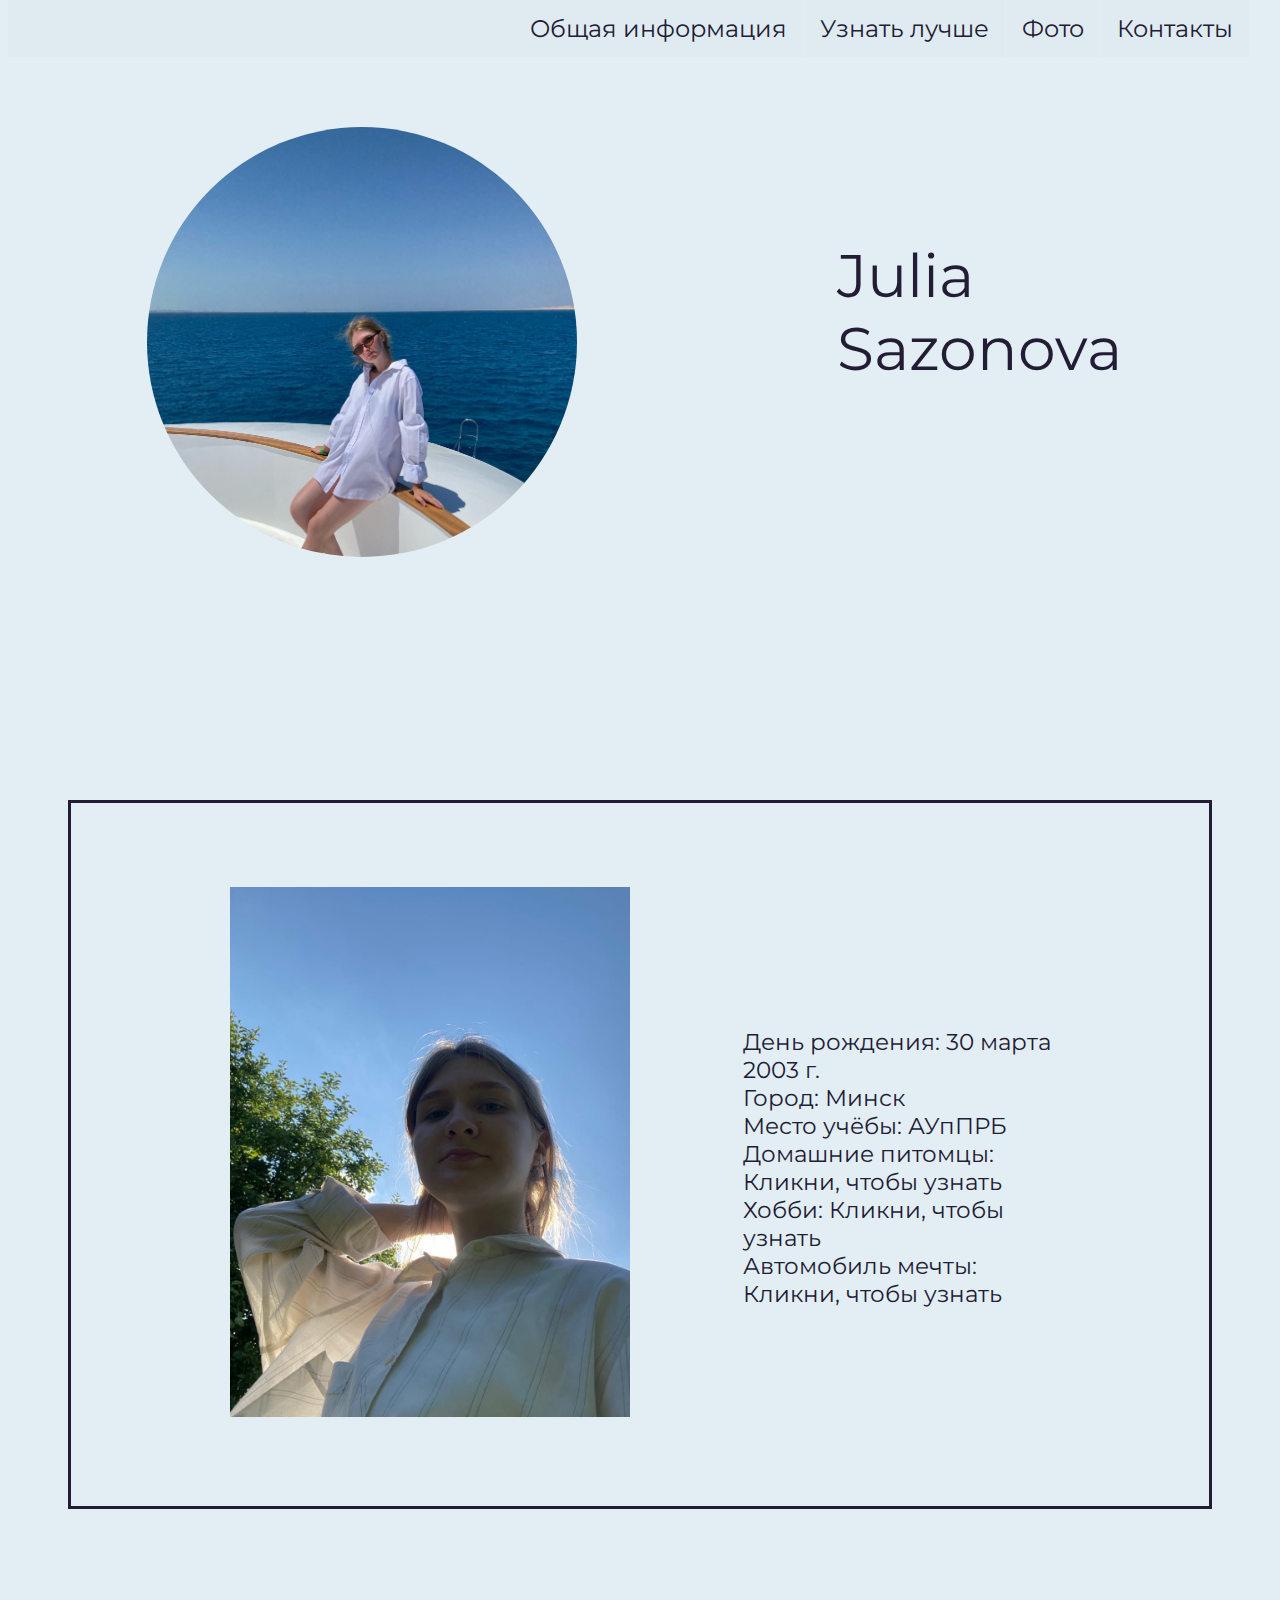
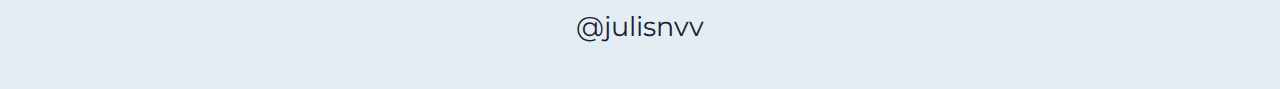
<file: index.html>
<!DOCTYPE HTML>
<html>
    <head>
        <meta charset="utf-8">
        <link href="https://fonts.googleapis.com/css2?family=Oswald&display=swap" rel="stylesheet">
   <link href="https://fonts.googleapis.com/css2?family=Montserrat&display=swap" rel="stylesheet">
        <link href="style.css" rel="stylesheet" type="text/css">
    <title>Julia Sazonova</title>
    </head>

    <body>

  <div class="navbar">
            <a href="#1">Контакты</a>
            <a href="index2.html">Фото</a>
            <a href="index1.html">Узнать лучше</a>
            <a href="#4">Общая информация</a>
</div>




    <div class="page1">
        <div class="page1_flex">
            <img class="photo1" src="img/jj.jpg" width="430" height="430">
            <div class="text1"><p>Julia Sazonova</p><p></p></div>
        </div>
    </div>



<a id="4"></a><div class="rt">
    <div class="page2">
        <div class="page2_flex">
            <div class="photo2"><img  src="img/j68.jpg" width="400" height="530"></div>
               <div class="text_p2"><br>День рождения: 30 марта 2003 г.
        <br>Город: Минск
        <br>Место учёбы: АУпПРБ
        <br><a class="ti" href="https://julisnvv.github.io/myyyolivka/" style="text-decoration: none";>Домашние питомцы: Кликни, чтобы узнать</a>
    <a class="ti" href="https://julisnvv.github.io/laba2/" style="text-decoration: none";>Хобби: Кликни, чтобы узнать</a>
    <a class="ti" href="https://julisnvv.github.io/mycarr/index.html" style="text-decoration: none";>Автомобиль мечты: Кликни, чтобы узнать</a>
               </div>
        </div>
    </div>
</div>



<br><br>
<a id="1"></a><a href="https://www.instagram.com/julisnvv/" style="text-decoration: none;"><div class="tit">@julisnvv</div></a>

<br><br>

</body>
</html>
</file>
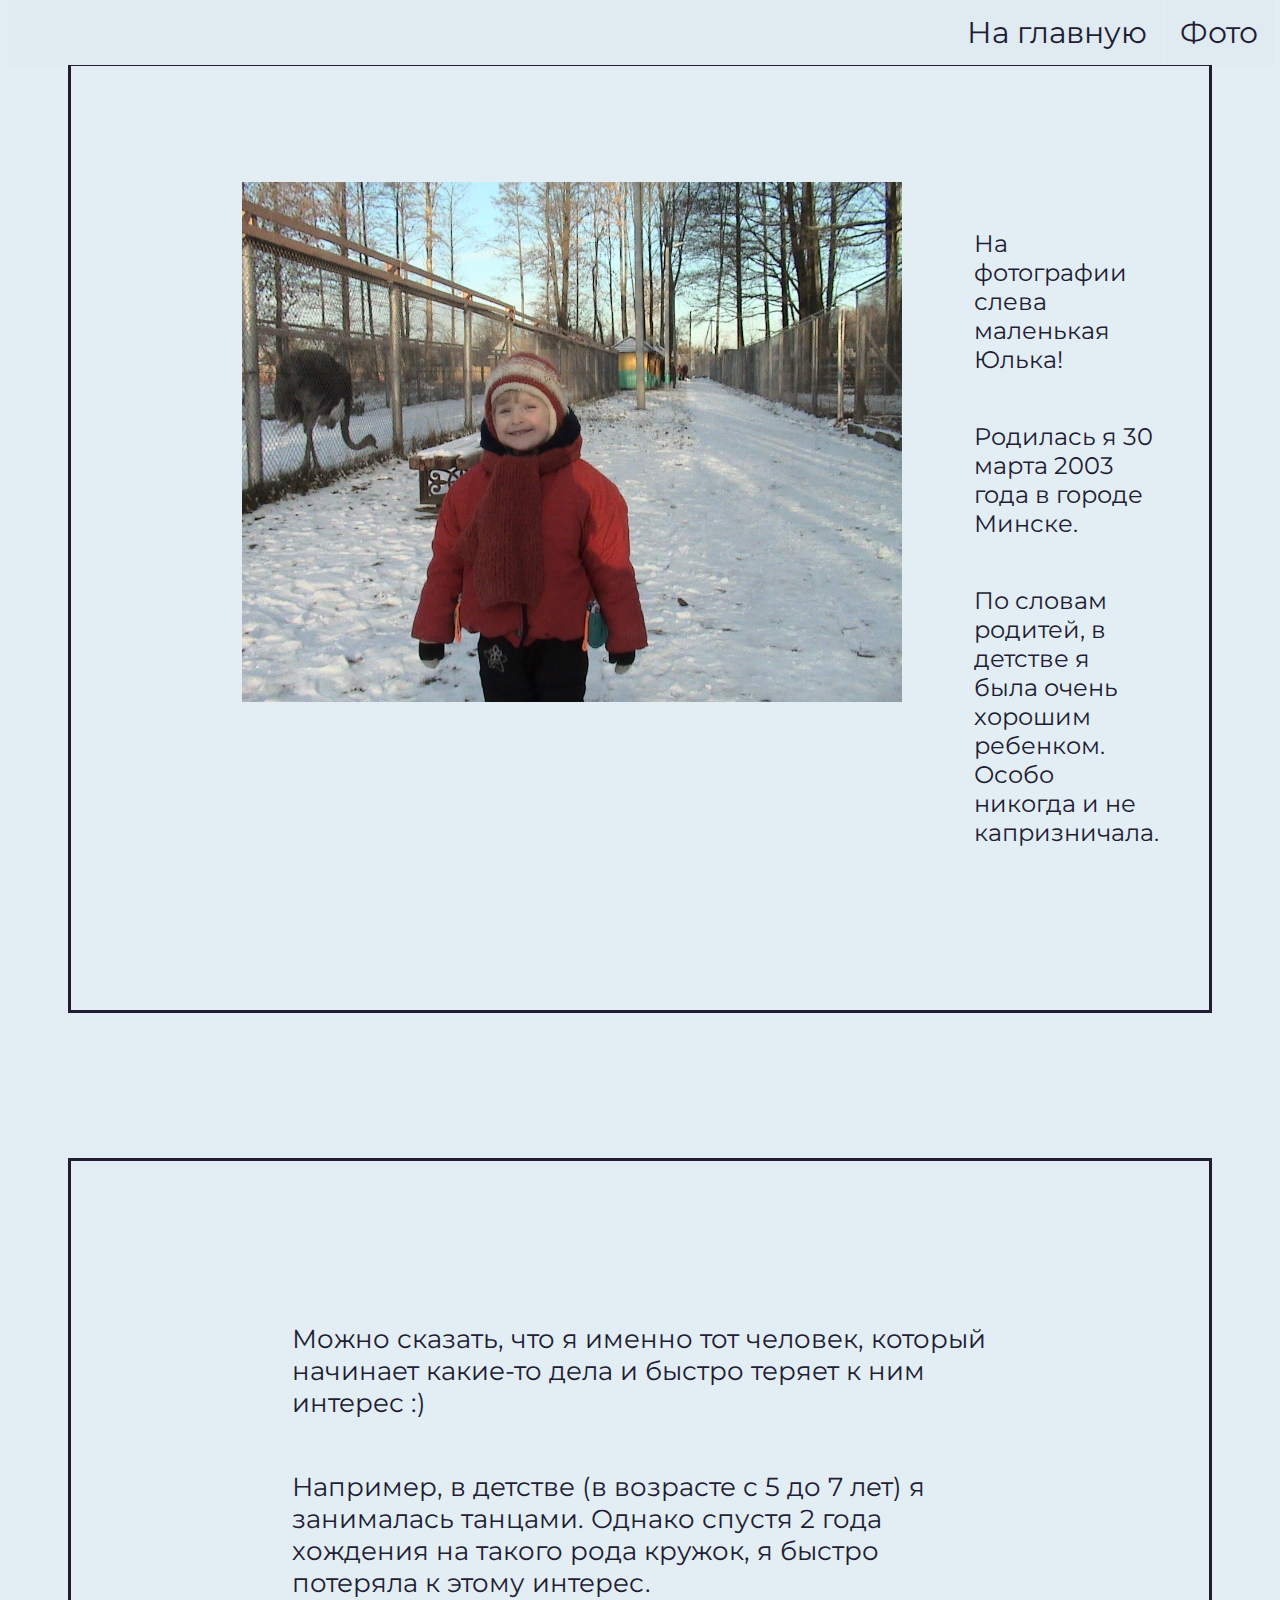
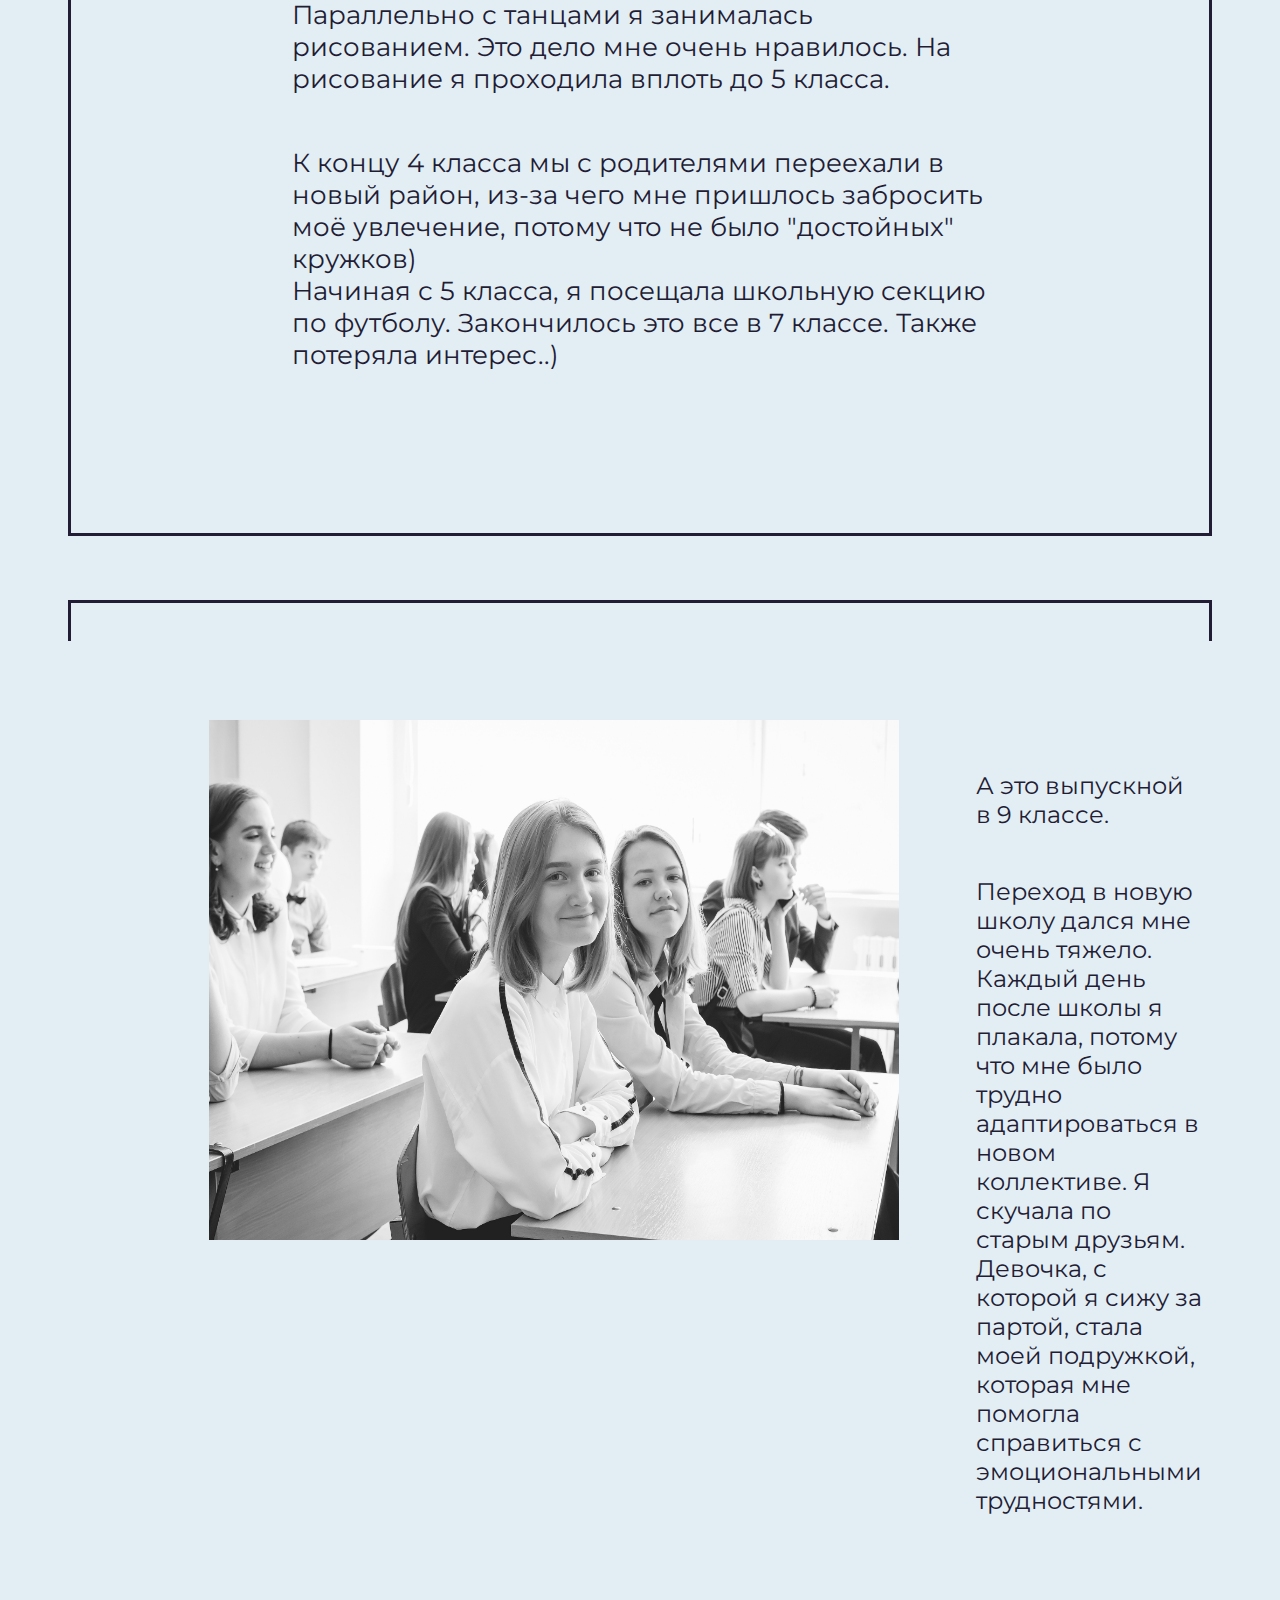
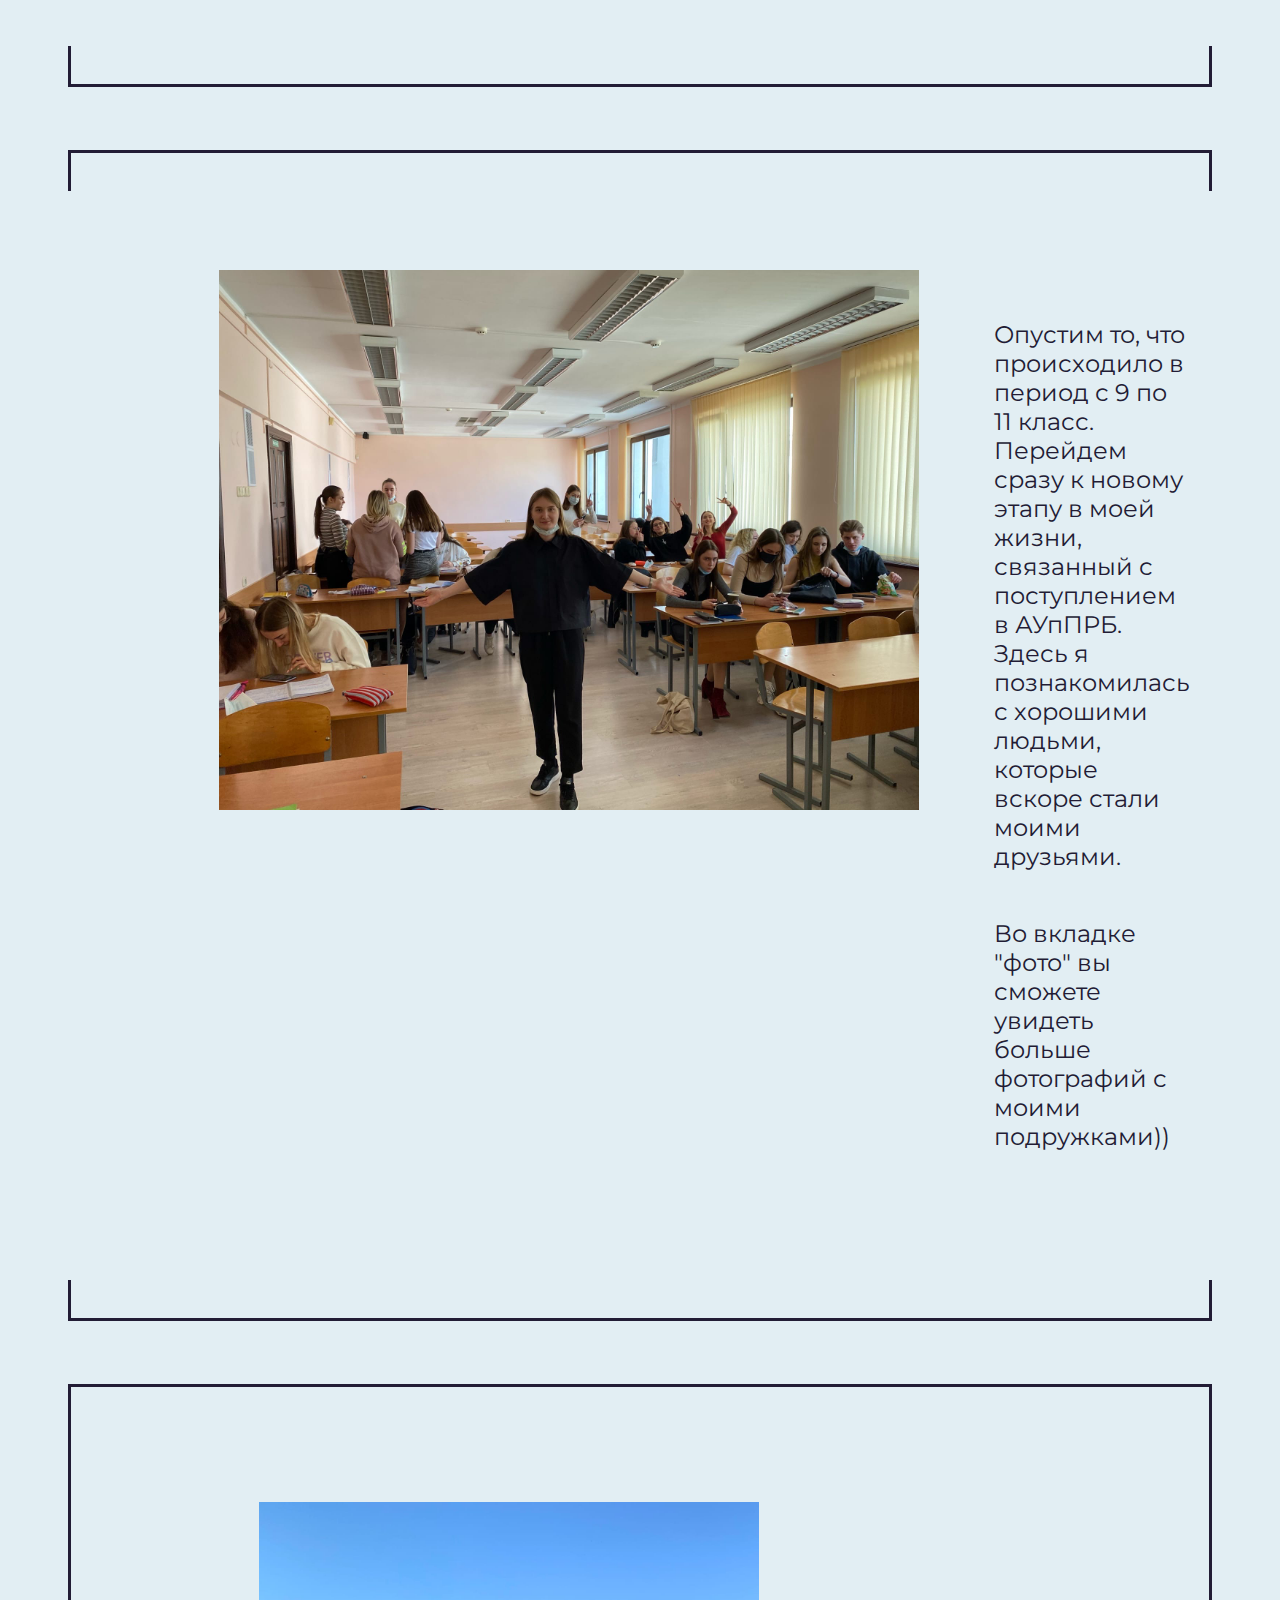
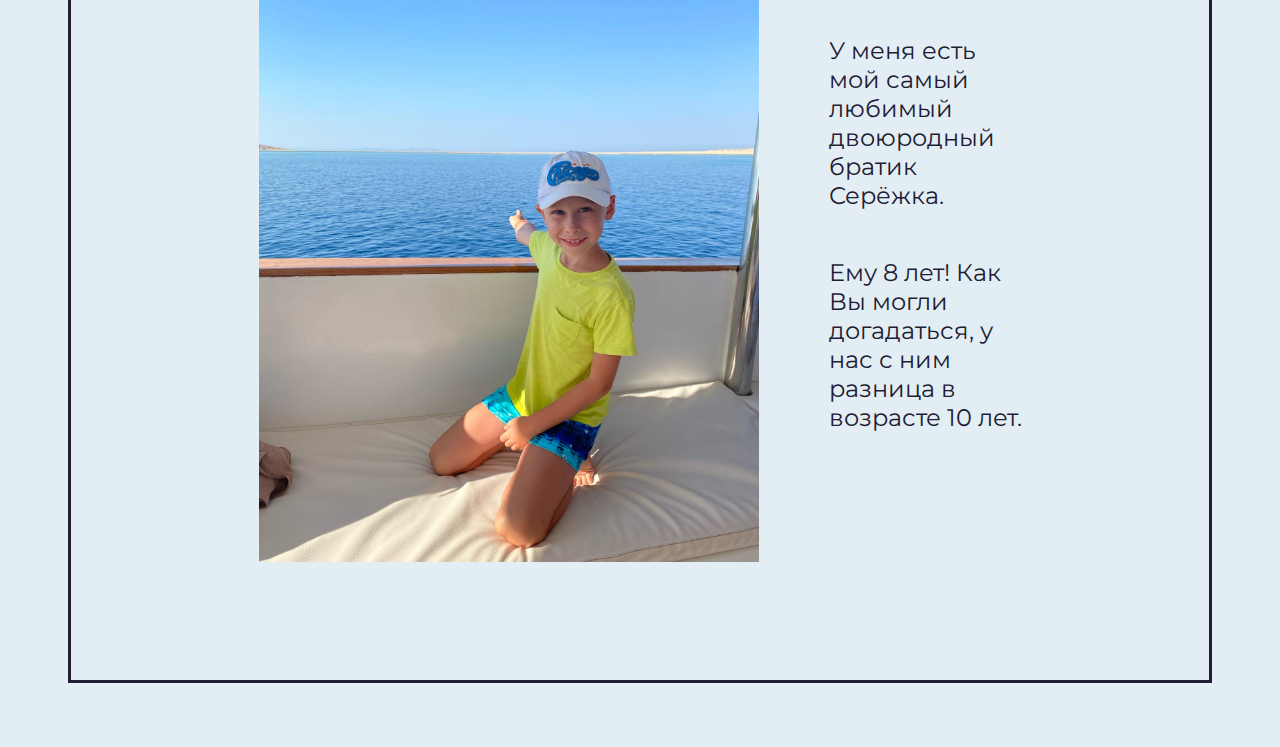
<file: index1.html>
<!DOCTYPE HTML>
<html>
    <head>
        <meta charset="utf-8">
        <link href="https://fonts.googleapis.com/css2?family=Oswald&display=swap" rel="stylesheet">
   <link href="https://fonts.googleapis.com/css2?family=Montserrat&display=swap" rel="stylesheet">
        <link href="style1.css" rel="stylesheet" type="text/css">
    <title>Узнать лучше</title>
    </head>

    <body>


<div class="navbar">
            <a href="index2.html">Фото</a>
            <a href="index.html">На главную</a>
</div>



<div class="rt">
    <div class="page2">
        <div class="page2_flex">
            <div class="photo2"><img  src="img/j13.jpg" width="660" height="520"></div>
               <div class="text_p2">
                 <p>На фотографии слева маленькая Юлька!</p>
                 <p>Родилась я 30 марта 2003 года в городе Минске.</p>
                <p>По словам родитей, в детстве я была очень хорошим ребенком. Особо никогда и не капризничала.</p>
              </div>
        </div>
    </div>
</div>

<br>



<div class="rt">
    <div class="page2">
        <div class="page2_flex">
            
               <div class="text_p22"><p>Можно сказать, что я именно тот человек, который начинает какие-то дела и быстро теряет к ним интерес :)</p>
                <p>Например, в детстве (в возрасте с 5 до 7 лет) я занималась танцами. Однако спустя 2 года хождения на такого рода кружок, я быстро потеряла к этому интерес.<br>
             Параллельно с танцами я занималась рисованием. Это дело мне очень нравилось. На рисование я проходила вплоть до 5 класса.</p>
             <p>К концу 4 класса мы с родителями переехали в новый район, из-за чего мне пришлось забросить моё увлечение, потому что не было "достойных" кружков)<br>
         Начиная с 5 класса, я посещала школьную секцию по футболу. Закончилось это все в 7 классе. Также потеряла интерес..)</p>
               </div>
        </div>
    </div>
</div>




<div class="rt">
    <div class="page2">
        <div class="page2_flex">
           <div class="photo2"><img  src="img/j14.jpg" width="690" height="520"></div>
               <div class="text_p2">
                 <p>А это выпускной в 9 классе.</p>
                <p>Переход в новую школу дался мне очень тяжело. Каждый день после школы я плакала, потому что мне было трудно адаптироваться в новом коллективе. Я скучала по старым друзьям.<br>Девочка, с которой я сижу за партой, стала моей подружкой, которая мне помогла справиться с эмоциональными трудностями.</p>
              </div>
        </div>
    </div>
</div>





<div class="rt">
    <div class="page2">
        <div class="page2_flex">
           <div class="photo2"><img  src="img/j20.jpg" width="700" height="540"></div>
               <div class="text_p2">
                 <p>Опустим то, что происходило в период с 9 по 11 класс. Перейдем сразу к новому этапу в моей жизни, связанный с поступлением в АУпПРБ.<br>Здесь я познакомилась с хорошими людьми, которые вскоре стали моими друзьями.</p>
                    <p>Во вкладке "фото" вы сможете увидеть больше фотографий с моими подружками))</p>
              </div>
        </div>
    </div>
</div>



<div class="rt">
    <div class="page2">
        <div class="page2_flex">
           <div class="photo2"><img  src="img/j77.jpg" width="500" height="660"></div>
               <div class="text_p2">
                 <p>У меня есть мой самый любимый двоюродный братик Серёжка.</p>
                 <p>Ему 8 лет! Как Вы могли догадаться, у нас с ним разница в возрасте 10 лет.</p>
              </div>
        </div>
    </div>
</div>


</body>
</html>
</file>
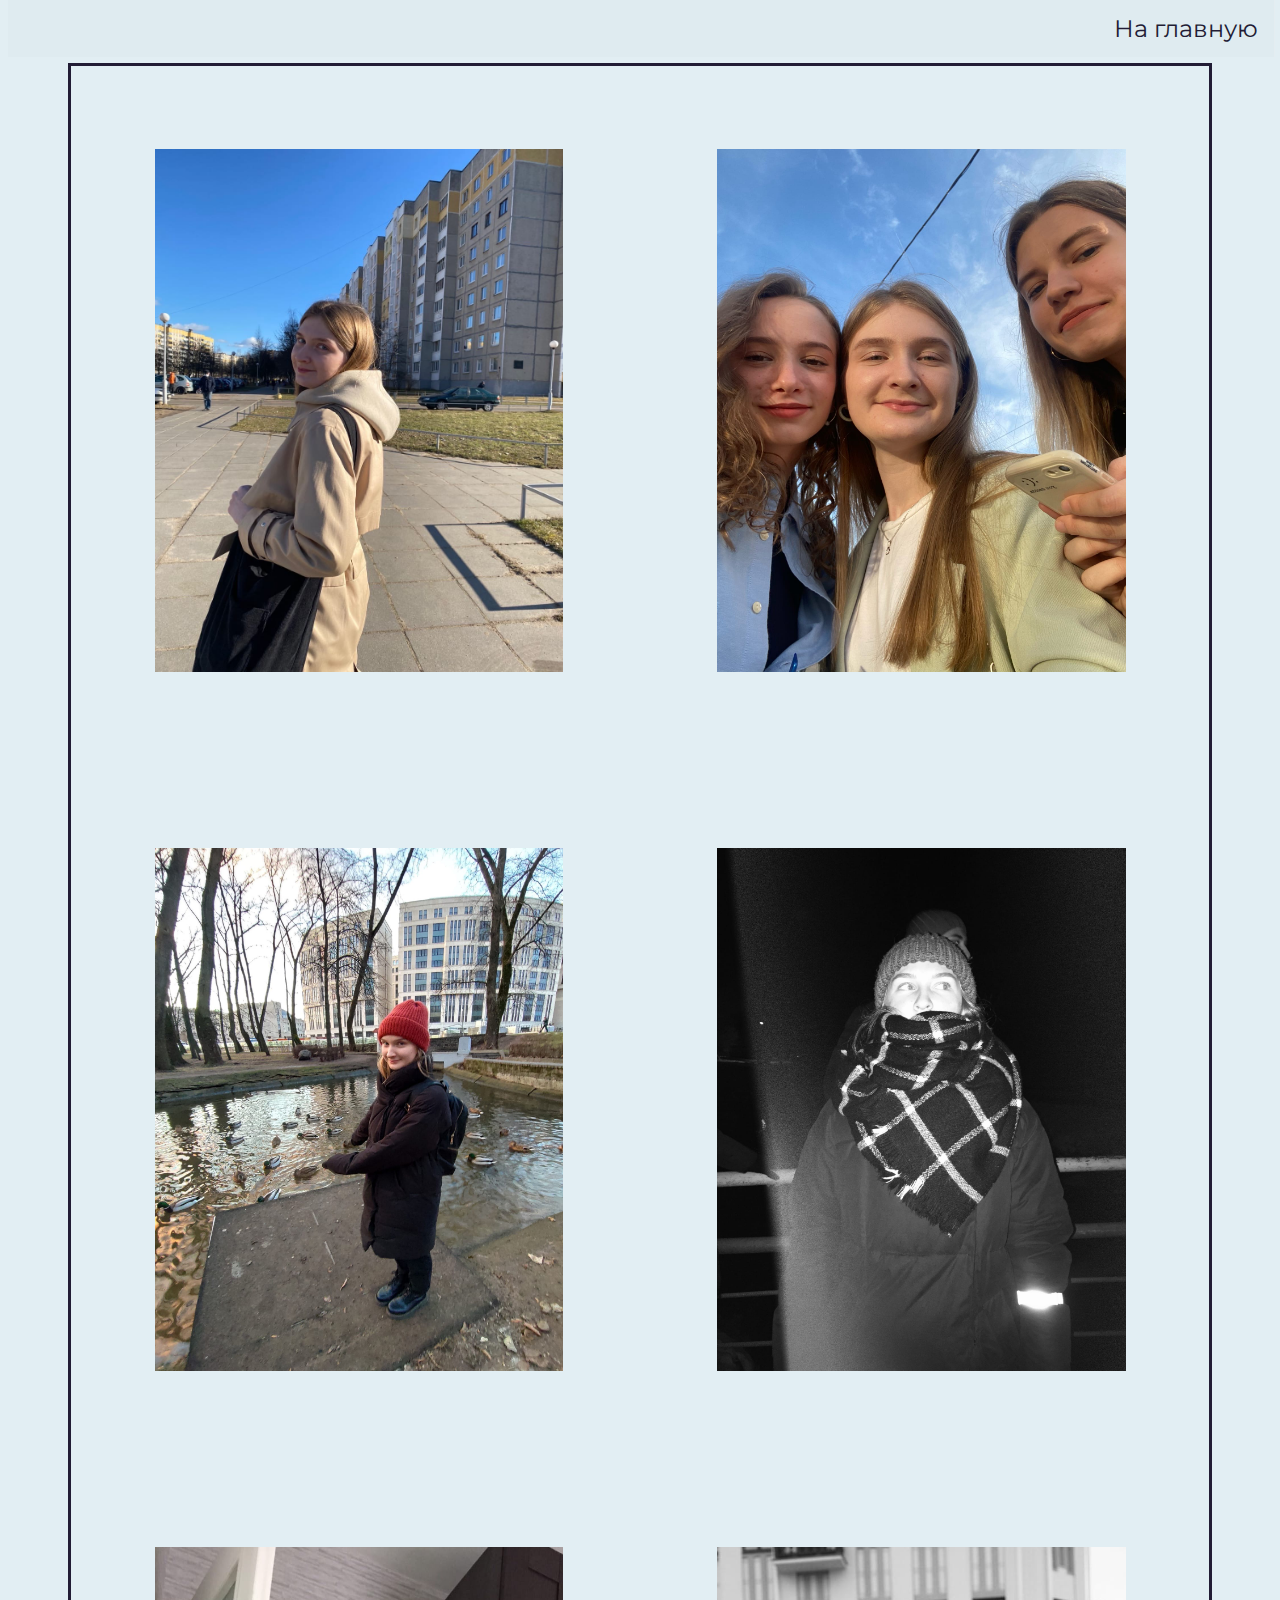
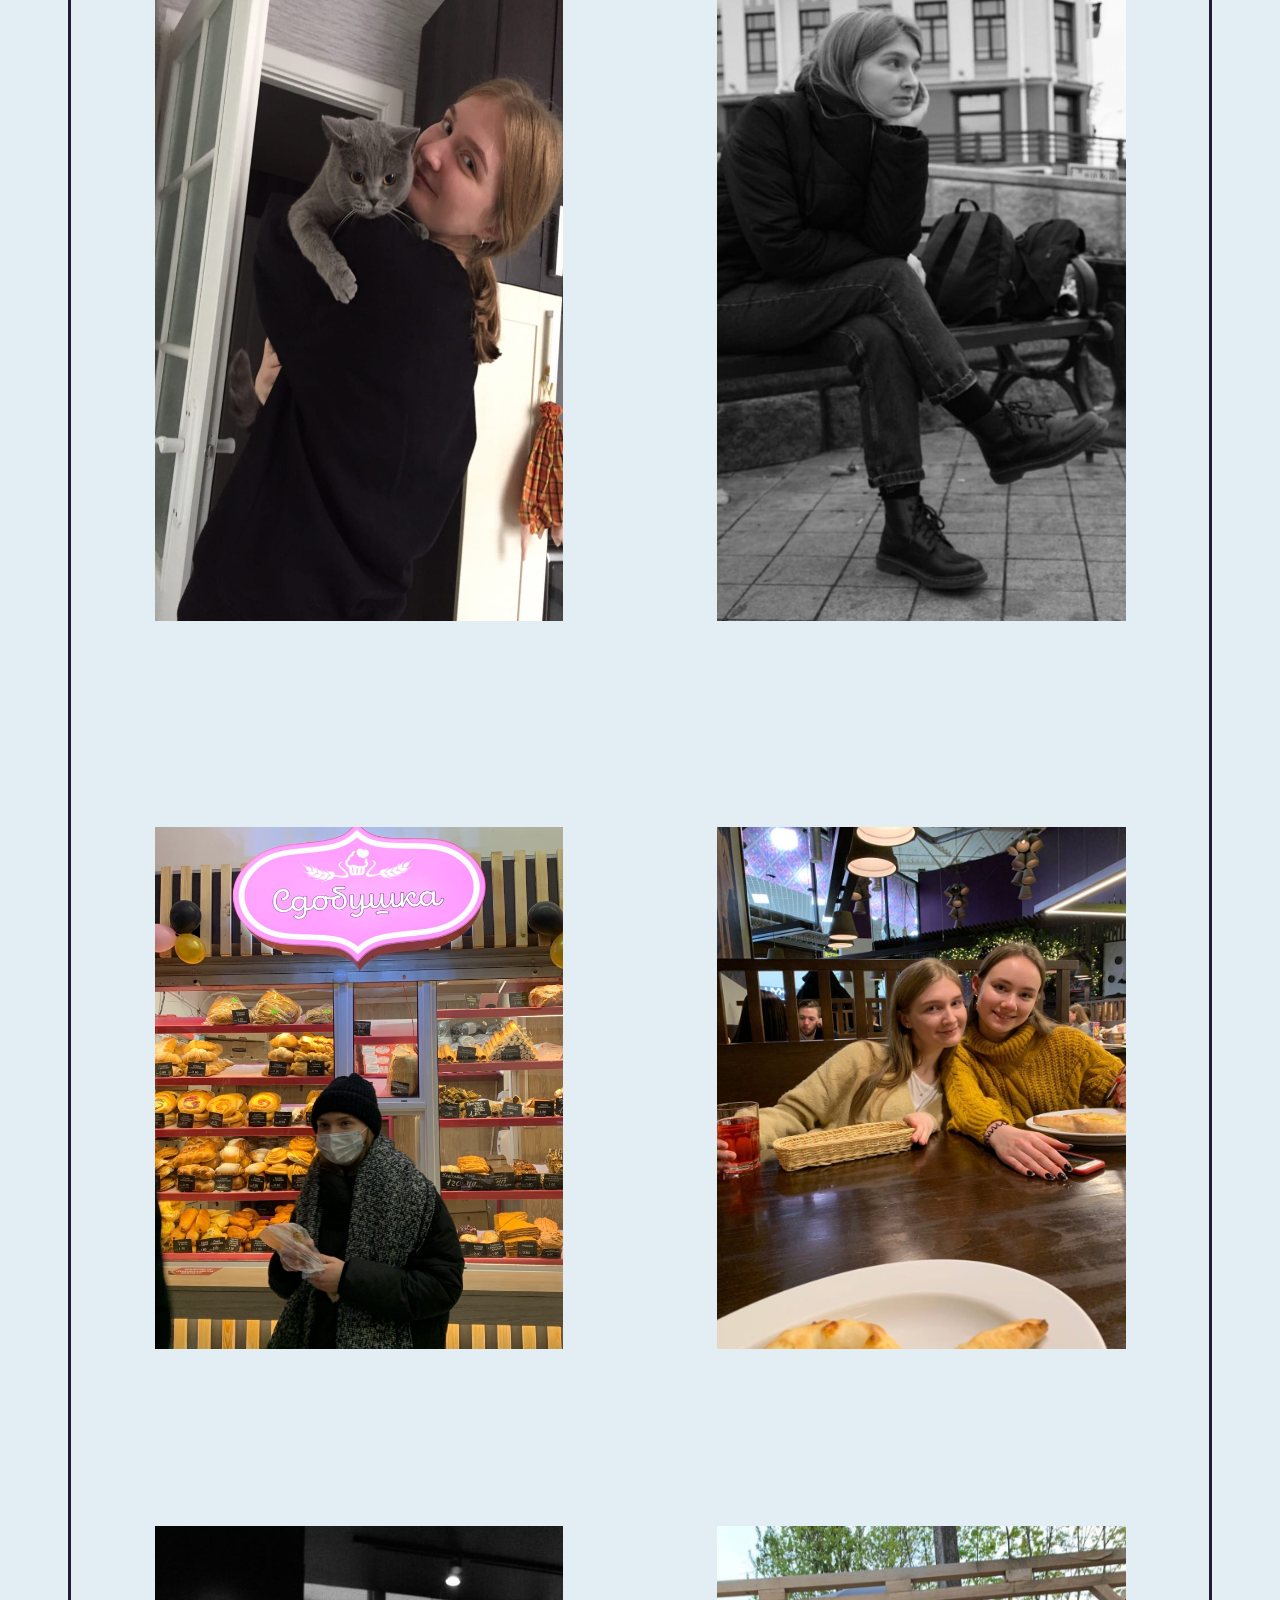
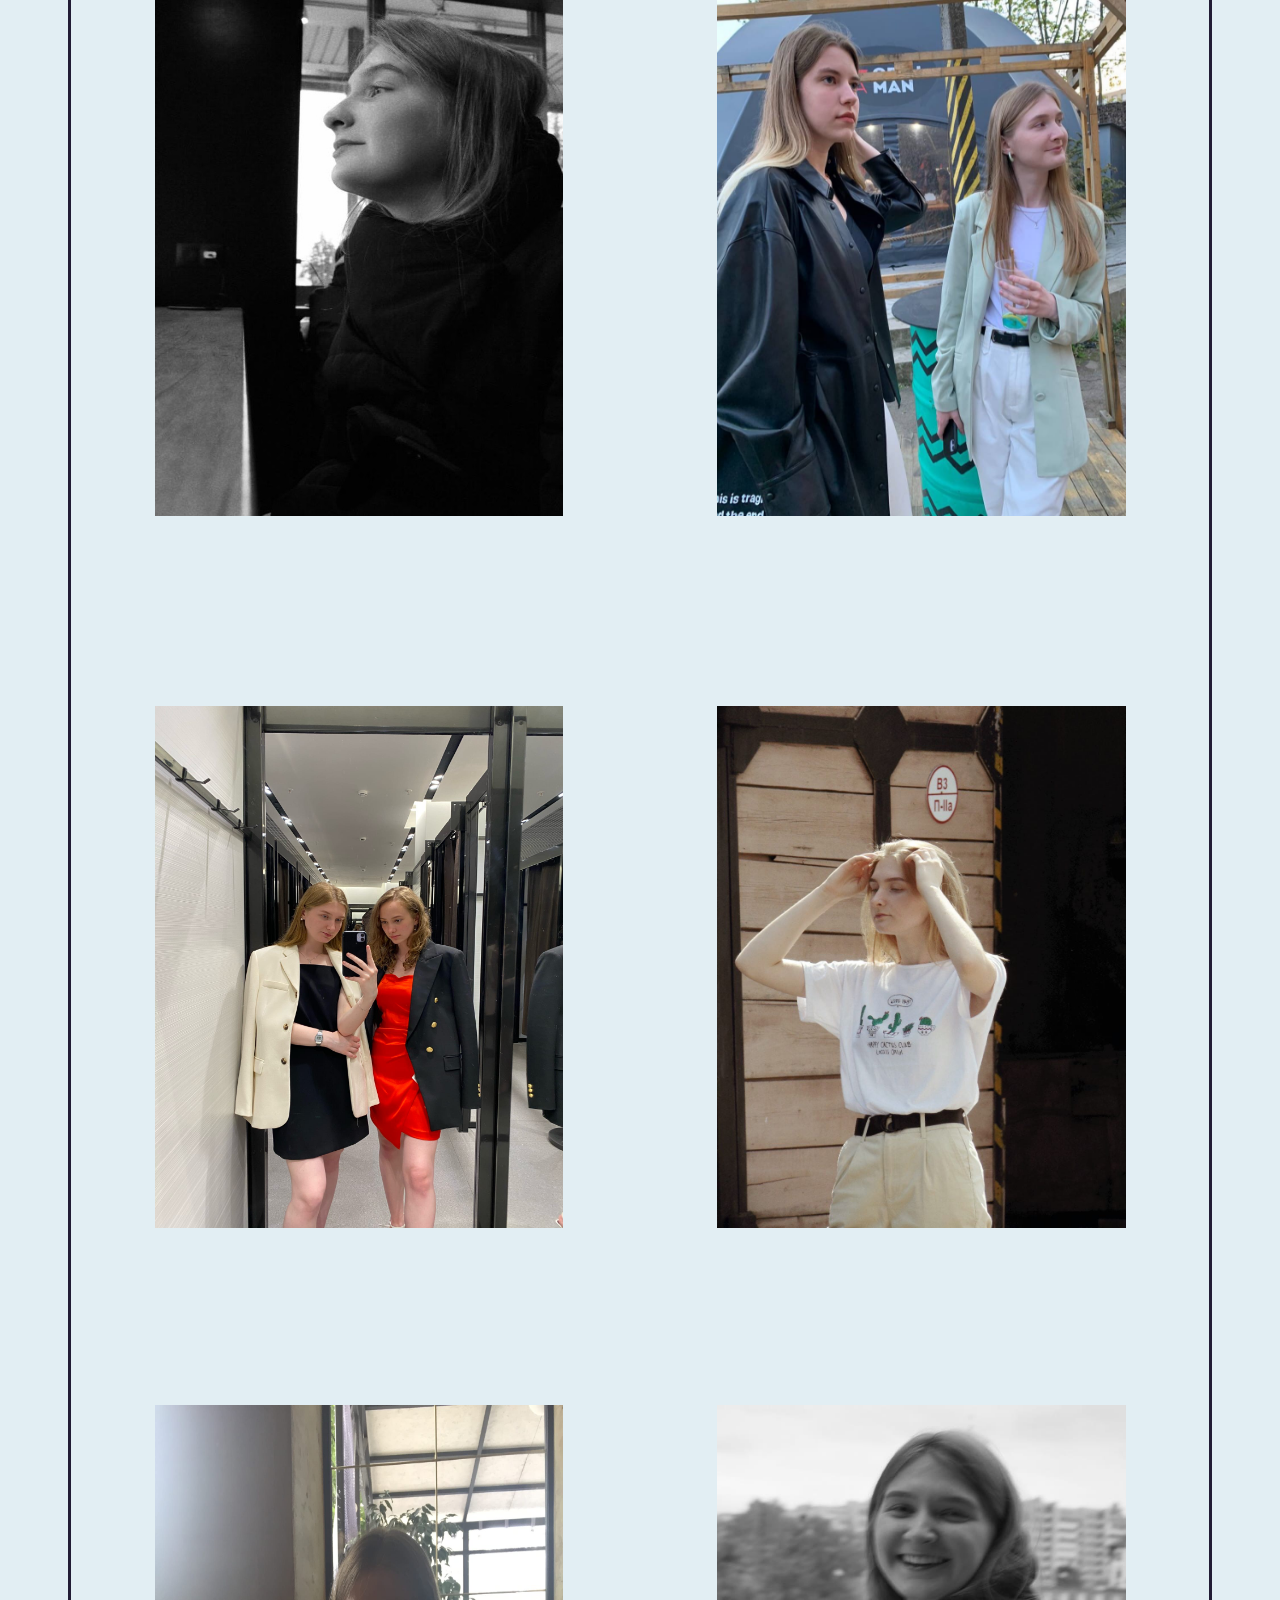
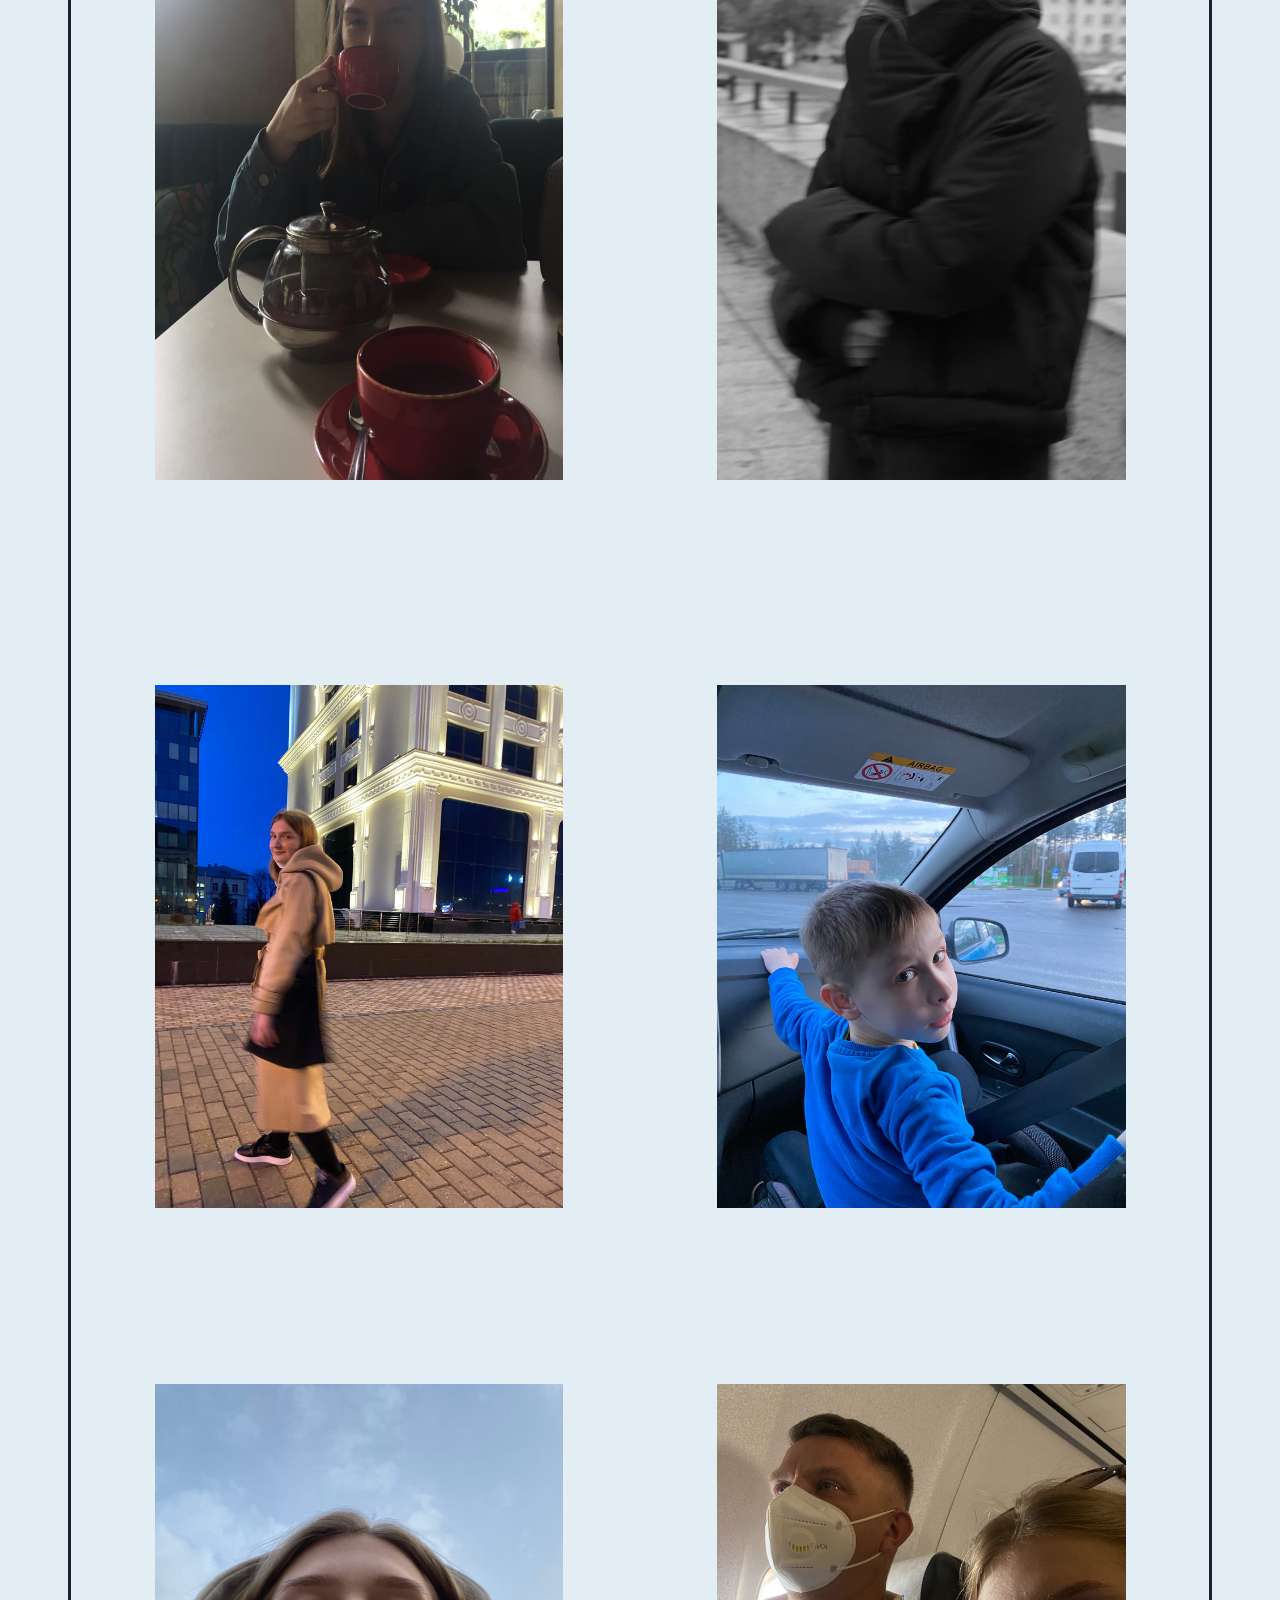
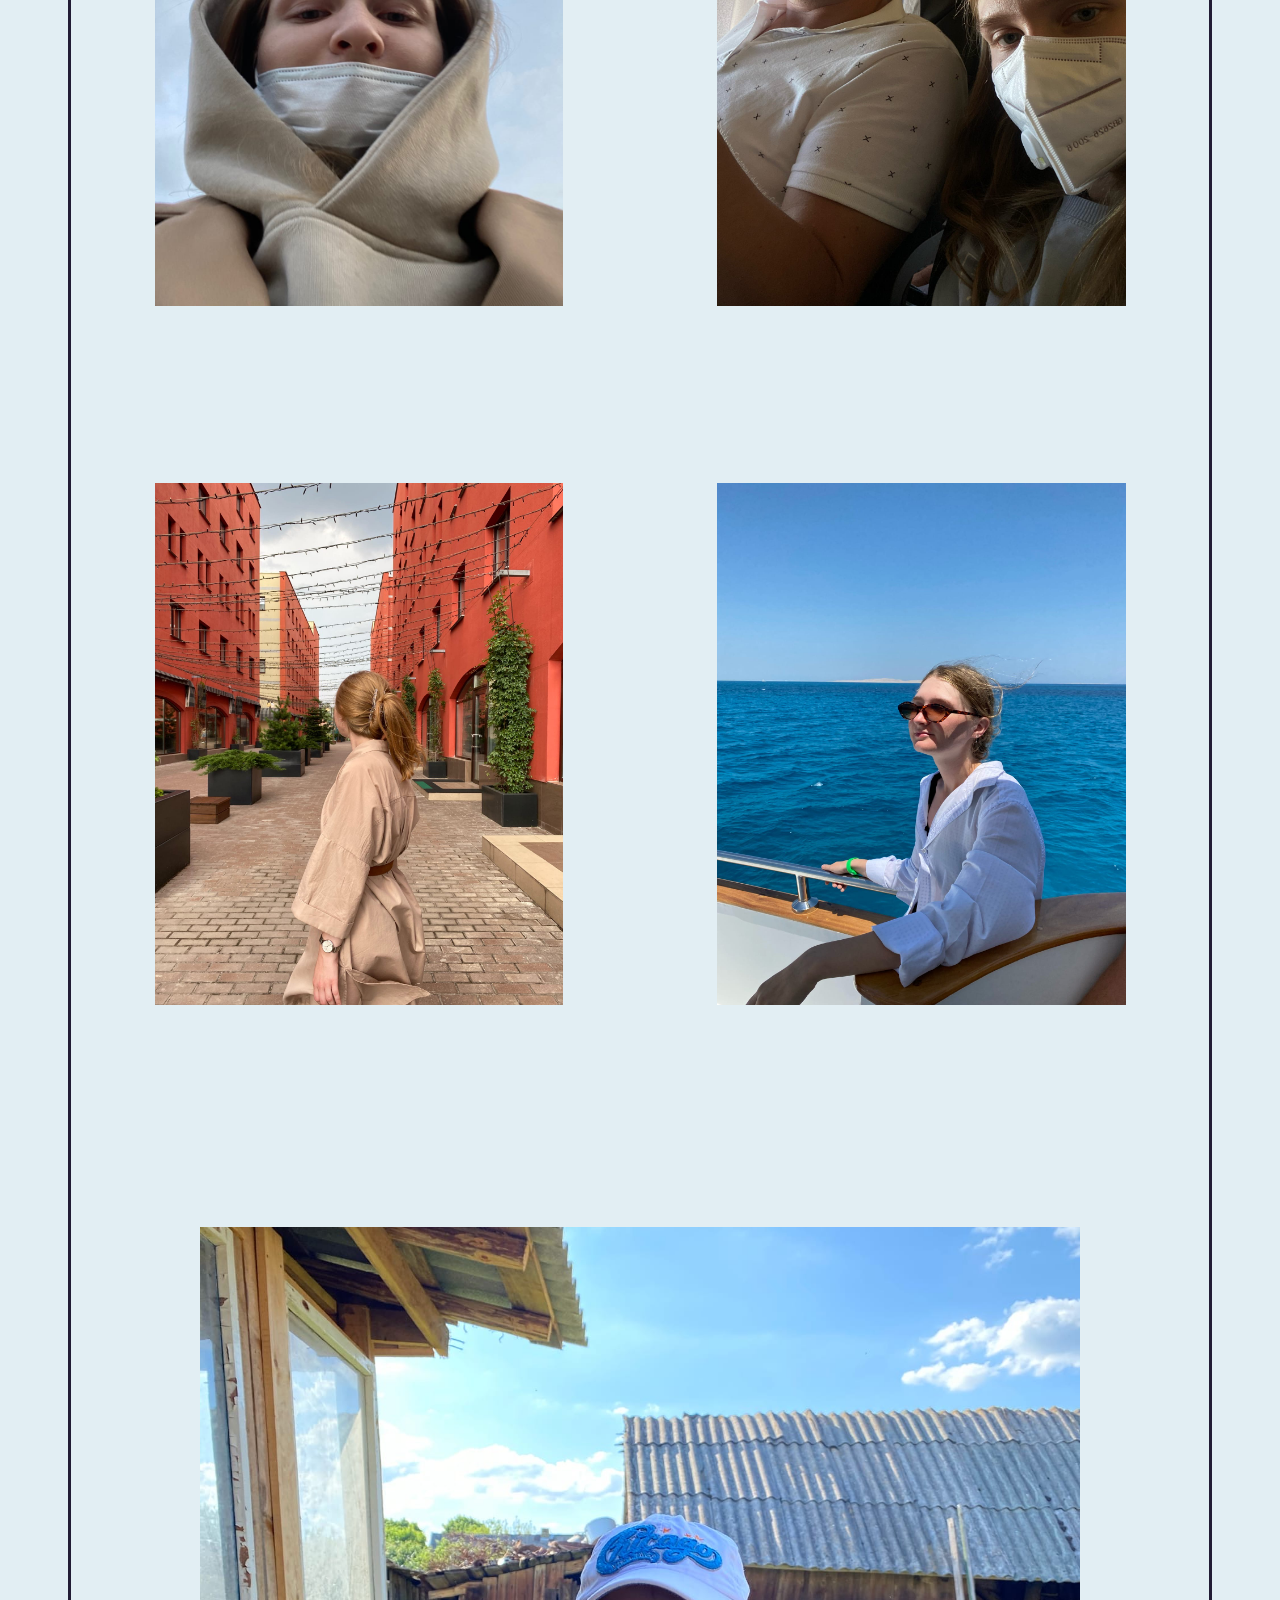
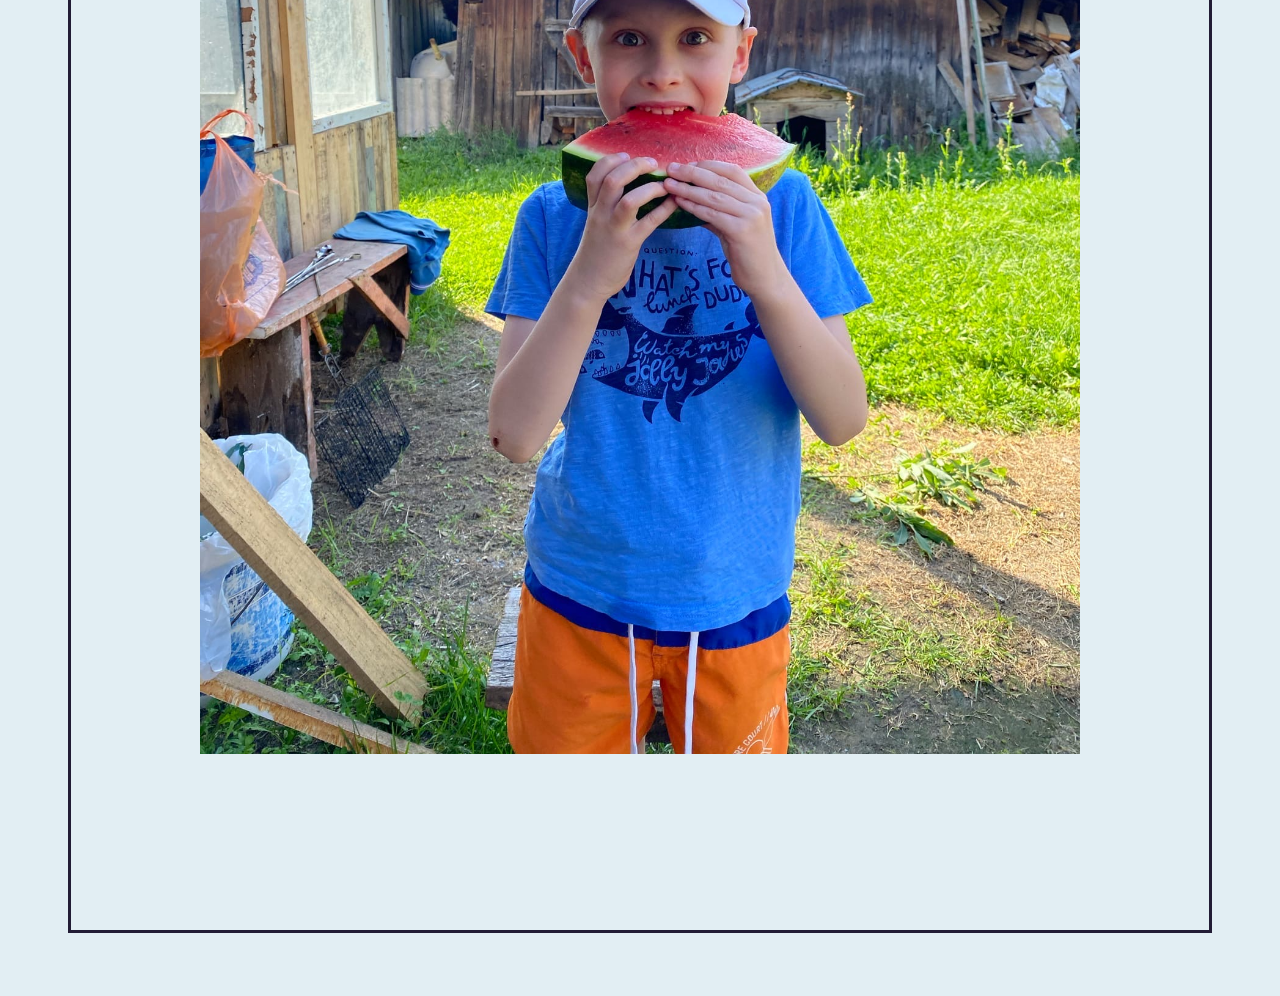
<file: index2.html>
<!DOCTYPE HTML>
<html>
    <head>
        <meta charset="utf-8">
        <link href="https://fonts.googleapis.com/css2?family=Oswald&display=swap" rel="stylesheet">
   <link href="https://fonts.googleapis.com/css2?family=Montserrat&display=swap" rel="stylesheet">
        <link href="style2.css" rel="stylesheet" type="text/css">
    <title>Фото</title>
    </head>

    <body>


 <div class="navbar">
            <a href="index.html">На главную</a>
</div>


<div class="rt"> 

            <div class="gallery">
        
                <div class="gallery-item">
                    <img class="gallery-image" src="img/j19.jpg" >
                </div>
        
                <div class="gallery-item">
                    <img class="gallery-image" src="img/j23.jpg">
                </div>
        
                <div class="gallery-item">
                    <img class="gallery-image" src="img/j33.jpg">
                </div>
        
              
        
                <div class="gallery-item">
                    <img class="gallery-image" src="img/j29.jpg">
                </div>
    

     <div class="gallery-item">
                    <img class="gallery-image" src="img/j37.jpg">
                </div>

     <div class="gallery-item">
                    <img class="gallery-image" src="img/j22.jpg">
                </div>

               

                <div class="gallery-item">
                    <img class="gallery-image" src="img/j40.jpg">
                </div>

            
        
                <div class="gallery-item">
                    <img class="gallery-image" src="img/j18.jpg">
                </div>
        
                <div class="gallery-item">
                    <img class="gallery-image" src="img/j21.jpg">
                </div>
        
                <div class="gallery-item">
                    <img class="gallery-image" src="img/j24.jpg">
                </div>
        
                <div class="gallery-item">
                    <img class="gallery-image" src="img/j25.jpg">
                </div>
        
                <div class="gallery-item">
                    <img class="gallery-image" src="img/j30.jpg">
                </div>

                <div class="gallery-item">
                    <img class="gallery-image" src="img/j31.jpg">
                </div>

            <div class="gallery-item">
                    <img class="gallery-image" src="img/j39.jpg">
                </div>


        
                <div class="gallery-item">
                    <img class="gallery-image" src="img/j45.jpg">
                </div>
        
                <div class="gallery-item">
                    <img class="gallery-image" src="img/j47.jpg">
                </div>
        
                <div class="gallery-item">
                    <img class="gallery-image" src="img/j50.jpg">
                </div>
        
        

                <div class="gallery-item">
                    <img class="gallery-image" src="img/j73.jpg">
                </div>

                <div class="gallery-item">
                    <img class="gallery-image" src="img/j70.jpg">
                </div>
                      
                <div class="gallery-item">
                    <img class="gallery-image" src="img/j76.jpg">
                </div>

                <div class="gallery-item">
                    <img class="gallery-image" src="img/j62.jpg">
                </div>

            </div>
</div>




</body>
</html>
</file>
<file: style.css>
body{
    font-family:'Montserrat', sans-serif;
    background-color: #E2EEF3;
 }

.navbar {
  overflow: hidden;
  background-color: #DFEBF0;
  position: fixed;
  z-index: 3;
  top: 0;
  width: 97%;
}

.navbar a {
  float: right;
  display: block;
  color: #221C35;
  text-align: center;
  padding: 14px 16px;
  text-decoration: none;
  font-size: 24px;
  border-right: 1px solid #f2f2f241;
}

.navbar a:hover {
  background-color: #C4D7DE;
  color:  #221C35;
}


 .page1{
    background-color: #E2EEF3;
    padding: 6% 11%;
}

.page1_flex{
    display: inline-flex;
}


.photo1{
    position: relative;
   border-radius: 50%;
    margin-right: 24%;
    margin-top: 5%;
}

.text1{
    position: relative;
     font-size: 60px;
    color: #221C35;
    margin-top: 4%;
   display: flex;
   justify-content: center;
    margin: 5% auto;
    width: 100%;
    margin-bottom: 5%;
    padding: 6%;
    flex-direction: column;
}






.rt{
    margin-left: 10px;
    margin-right: 10px;
display: flex;
    justify-content: center;
    margin: 5% auto;
    width: 84%;
    padding: 3%;
    border: 3px solid #221C35;
}

.page2{
    background-color: #E2EEF3;
    width: 84%;
}

.page2_flex{
    display: flex;
    flex-direction: row;
}


.ti{
 font-size: 23px;
color: #221C35;
}

.photo2{
    position: relative;
margin-top: 20px;
padding: 3%;
margin-right: 60px;
margin-bottom: 20px;
margin-left: 1%;
}

.rt img:hover{
 position: relative;
    opacity: 1;
    transform: scale(1.1); 
    transition-duration: 0.5s;
}

.text_p2{
    font-size: 23px;
  position: relative;
color: #221C35;
margin-top: 4%;
   display: flex;
   justify-content: center;
    margin: 5% auto;
    width: 90%;
    margin-bottom: 5%;
    padding: 3%;
    flex-direction: column;

}


.tit{
    font-size: 27px;
    text-align: center;
color: #221C35;
}
</file>
<file: style1.css>
body{
    font-family:'Montserrat', sans-serif;
    background-color: #E2EEF3;
 }
 

 .navbar {
  overflow: hidden;
  background-color: #DFEBF0;
  position: fixed;
  z-index: 3;
  top: 0;
  width: 99%;
}

.navbar a {
  float: right;
  display: block;
  color: #221C35;
  text-align: center;
  padding: 14px 16px;
  text-decoration: none;
  font-size: 30px;
  border-right: 1px solid #f2f2f241;
}

.navbar a:hover {
  background-color: #C4D7DE;
  color:  #221C35;
}



.rt{
    margin-left: 20px;
    margin-right: 20px;
display: flex;
    justify-content: center;
    margin: 5% auto;
    width: 84%;
    padding: 3%;
    border: 3px solid #221C35;
}

.page2{
    background-color: #E2EEF3;
    padding: 3% 11%;
}

.page2_flex{
    display: flex;
}

.photo2{
    position: relative;
margin-top: 20px;
padding: 3%;
margin-right: 20px;
margin-bottom: 20px;
margin-left: 1%;
}



.rt img:hover{
 position: relative;
    opacity: 1;
    transform: scale(1.1); 
    transition-duration: 0.5s;
}

.text_p2{
    font-size: 24px;
  position: relative;
color: #221C35;
margin-top: 4%;
   display: flex;
   justify-content: center;
    margin: 5% auto;
    width: 84%;
    margin-bottom: 5%;
    padding: 3%;
    flex-direction: column;
}



.text_p22{
    font-size: 26px;
  position: relative;
color: #221C35;
margin-top: 4%;
   display: flex;
   justify-content: center;
    margin: 5% auto;
    width: 84%;
    margin-bottom: 5%;
    padding: 3%;
    flex-direction: column;
}
</file>
<file: style2.css>
body{
    font-family:'Montserrat', sans-serif;
    background-color: #E2EEF3;
 }
 

 .navbar {
  overflow: hidden;
  background-color: #DFEBF0;
  position: fixed;
  z-index: 3;
  top: 0;
  width: 99%;
}

.navbar a {
  float: right;
  display: block;
  color: #221C35;
  text-align: center;
  padding: 14px 16px;
  text-decoration: none;
  font-size: 24px;
  border-right: 1px solid #f2f2f241;
}

.navbar a:hover {
  background-color: #C4D7DE;
  color:  #221C35;
}


.rt{
    margin-left: 20px;
    margin-right: 20px;
display: flex;
    justify-content: center;
    margin: 5% auto;
    width: 84%;
    padding: 3%;
    border: 3px solid #221C35;
}


.gallery {
    display: flex;
    flex-wrap: wrap;
    margin: -2rem -2rem;
}

.gallery-item {
        flex: 1 0 24rem;
        padding: 2%;
    margin: 1rem;
        overflow: hidden;
}

.gallery-image {
    margin: 30px auto 0 auto;
    display: flex;
    justify-content: space-evenly;
       
    width: 84%;
    height: 84%;
    margin: 5% auto;
    width: 84%;
    margin-bottom: 5%;
    padding: 3%;
    flex-direction: column;
}

.gallery-image:hover{
 position: relative;
    opacity: 1;
    transform: scale(1.1); 
    transition-duration: 0.5s;
}
</file>
